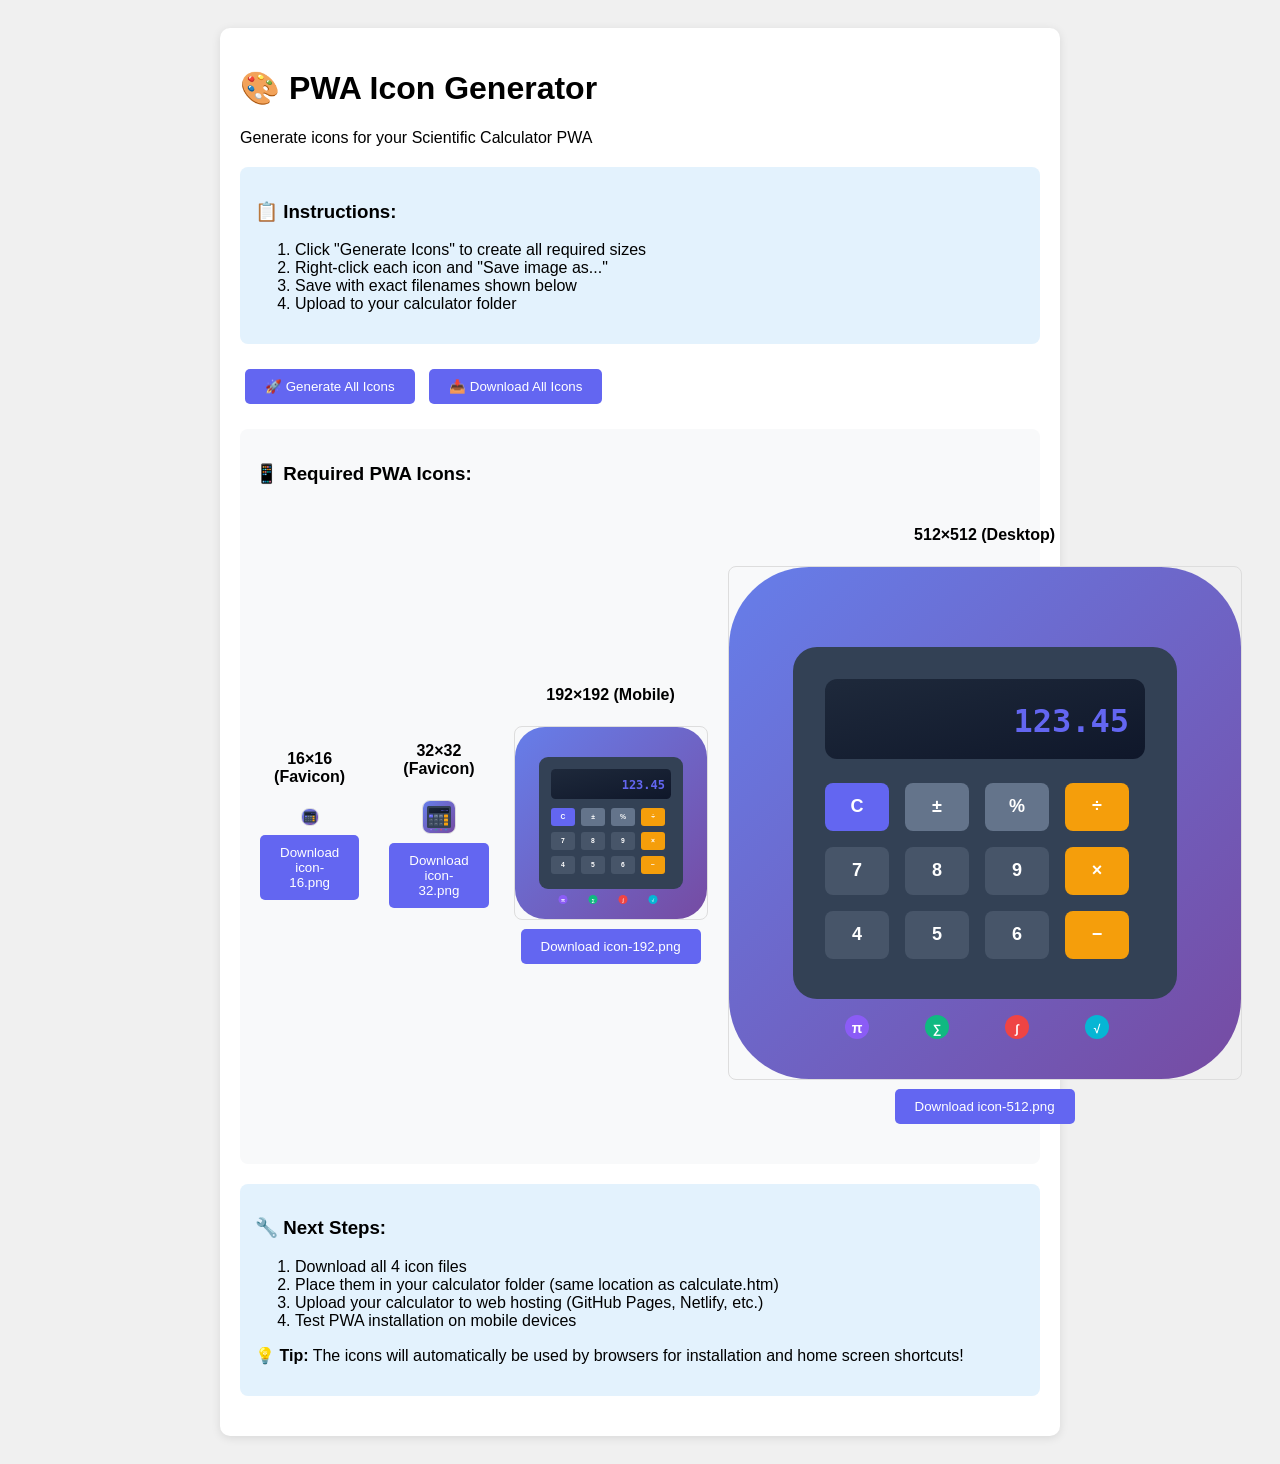
<file: generate-icons.html>
<!DOCTYPE html>
<html>
<head>
    <title>Icon Generator</title>
    <style>
        body {
            font-family: Arial, sans-serif;
            padding: 20px;
            background: #f0f0f0;
        }
        .container {
            max-width: 800px;
            margin: 0 auto;
            background: white;
            padding: 20px;
            border-radius: 10px;
            box-shadow: 0 2px 10px rgba(0,0,0,0.1);
        }
        .icon-preview {
            display: flex;
            gap: 20px;
            margin: 20px 0;
            align-items: center;
        }
        .icon-size {
            text-align: center;
        }
        canvas {
            border: 1px solid #ddd;
            border-radius: 8px;
        }
        button {
            background: #6366f1;
            color: white;
            border: none;
            padding: 10px 20px;
            border-radius: 5px;
            cursor: pointer;
            margin: 5px;
        }
        button:hover {
            background: #4f46e5;
        }
        .download-section {
            background: #f8f9fa;
            padding: 15px;
            border-radius: 8px;
            margin: 20px 0;
        }
        .instructions {
            background: #e3f2fd;
            padding: 15px;
            border-radius: 8px;
            margin: 20px 0;
        }
    </style>
</head>
<body>
    <div class="container">
        <h1>🎨 PWA Icon Generator</h1>
        <p>Generate icons for your Scientific Calculator PWA</p>
        
        <div class="instructions">
            <h3>📋 Instructions:</h3>
            <ol>
                <li>Click "Generate Icons" to create all required sizes</li>
                <li>Right-click each icon and "Save image as..."</li>
                <li>Save with exact filenames shown below</li>
                <li>Upload to your calculator folder</li>
            </ol>
        </div>
        
        <button onclick="generateAllIcons()">🚀 Generate All Icons</button>
        <button onclick="downloadAllIcons()">📥 Download All Icons</button>
        
        <div class="download-section">
            <h3>📱 Required PWA Icons:</h3>
            <div class="icon-preview">
                <div class="icon-size">
                    <h4>16×16 (Favicon)</h4>
                    <canvas id="icon16" width="16" height="16"></canvas>
                    <br><button onclick="downloadIcon('icon16', 'icon-16.png')">Download icon-16.png</button>
                </div>
                <div class="icon-size">
                    <h4>32×32 (Favicon)</h4>
                    <canvas id="icon32" width="32" height="32"></canvas>
                    <br><button onclick="downloadIcon('icon32', 'icon-32.png')">Download icon-32.png</button>
                </div>
                <div class="icon-size">
                    <h4>192×192 (Mobile)</h4>
                    <canvas id="icon192" width="192" height="192"></canvas>
                    <br><button onclick="downloadIcon('icon192', 'icon-192.png')">Download icon-192.png</button>
                </div>
                <div class="icon-size">
                    <h4>512×512 (Desktop)</h4>
                    <canvas id="icon512" width="512" height="512"></canvas>
                    <br><button onclick="downloadIcon('icon512', 'icon-512.png')">Download icon-512.png</button>
                </div>
            </div>
        </div>
        
        <div class="instructions">
            <h3>🔧 Next Steps:</h3>
            <ol>
                <li>Download all 4 icon files</li>
                <li>Place them in your calculator folder (same location as calculate.htm)</li>
                <li>Upload your calculator to web hosting (GitHub Pages, Netlify, etc.)</li>
                <li>Test PWA installation on mobile devices</li>
            </ol>
            <p><strong>💡 Tip:</strong> The icons will automatically be used by browsers for installation and home screen shortcuts!</p>
        </div>
    </div>

    <script>
        // SVG content for the calculator icon
        const svgContent = `
        <svg width="512" height="512" viewBox="0 0 512 512" xmlns="http://www.w3.org/2000/svg">
          <defs>
            <linearGradient id="bgGradient" x1="0%" y1="0%" x2="100%" y2="100%">
              <stop offset="0%" style="stop-color:#667eea;stop-opacity:1" />
              <stop offset="100%" style="stop-color:#764ba2;stop-opacity:1" />
            </linearGradient>
            <linearGradient id="screenGradient" x1="0%" y1="0%" x2="100%" y2="100%">
              <stop offset="0%" style="stop-color:#1e293b;stop-opacity:1" />
              <stop offset="100%" style="stop-color:#0f172a;stop-opacity:1" />
            </linearGradient>
          </defs>
          
          <rect width="512" height="512" rx="80" fill="url(#bgGradient)"/>
          <rect x="64" y="80" width="384" height="352" rx="24" fill="#334155"/>
          <rect x="96" y="112" width="320" height="80" rx="12" fill="url(#screenGradient)"/>
          <text x="400" y="165" font-family="monospace" font-size="32" font-weight="bold" fill="#6366f1" text-anchor="end">123.45</text>
          
          <rect x="96" y="216" width="64" height="48" rx="8" fill="#6366f1"/>
          <text x="128" y="245" font-family="Arial" font-size="18" font-weight="bold" fill="white" text-anchor="middle">C</text>
          
          <rect x="176" y="216" width="64" height="48" rx="8" fill="#64748b"/>
          <text x="208" y="245" font-family="Arial" font-size="18" font-weight="bold" fill="white" text-anchor="middle">±</text>
          
          <rect x="256" y="216" width="64" height="48" rx="8" fill="#64748b"/>
          <text x="288" y="245" font-family="Arial" font-size="18" font-weight="bold" fill="white" text-anchor="middle">%</text>
          
          <rect x="336" y="216" width="64" height="48" rx="8" fill="#f59e0b"/>
          <text x="368" y="245" font-family="Arial" font-size="18" font-weight="bold" fill="white" text-anchor="middle">÷</text>
          
          <rect x="96" y="280" width="64" height="48" rx="8" fill="#475569"/>
          <text x="128" y="309" font-family="Arial" font-size="18" font-weight="bold" fill="white" text-anchor="middle">7</text>
          
          <rect x="176" y="280" width="64" height="48" rx="8" fill="#475569"/>
          <text x="208" y="309" font-family="Arial" font-size="18" font-weight="bold" fill="white" text-anchor="middle">8</text>
          
          <rect x="256" y="280" width="64" height="48" rx="8" fill="#475569"/>
          <text x="288" y="309" font-family="Arial" font-size="18" font-weight="bold" fill="white" text-anchor="middle">9</text>
          
          <rect x="336" y="280" width="64" height="48" rx="8" fill="#f59e0b"/>
          <text x="368" y="309" font-family="Arial" font-size="18" font-weight="bold" fill="white" text-anchor="middle">×</text>
          
          <rect x="96" y="344" width="64" height="48" rx="8" fill="#475569"/>
          <text x="128" y="373" font-family="Arial" font-size="18" font-weight="bold" fill="white" text-anchor="middle">4</text>
          
          <rect x="176" y="344" width="64" height="48" rx="8" fill="#475569"/>
          <text x="208" y="373" font-family="Arial" font-size="18" font-weight="bold" fill="white" text-anchor="middle">5</text>
          
          <rect x="256" y="344" width="64" height="48" rx="8" fill="#475569"/>
          <text x="288" y="373" font-family="Arial" font-size="18" font-weight="bold" fill="white" text-anchor="middle">6</text>
          
          <rect x="336" y="344" width="64" height="48" rx="8" fill="#f59e0b"/>
          <text x="368" y="373" font-family="Arial" font-size="18" font-weight="bold" fill="white" text-anchor="middle">−</text>
          
          <circle cx="128" cy="460" r="12" fill="#8b5cf6"/>
          <text x="128" y="466" font-family="Arial" font-size="14" font-weight="bold" fill="white" text-anchor="middle">π</text>
          
          <circle cx="208" cy="460" r="12" fill="#10b981"/>
          <text x="208" y="466" font-family="Arial" font-size="12" font-weight="bold" fill="white" text-anchor="middle">∑</text>
          
          <circle cx="288" cy="460" r="12" fill="#ef4444"/>
          <text x="288" y="466" font-family="Arial" font-size="12" font-weight="bold" fill="white" text-anchor="middle">∫</text>
          
          <circle cx="368" cy="460" r="12" fill="#06b6d4"/>
          <text x="368" y="466" font-family="Arial" font-size="12" font-weight="bold" fill="white" text-anchor="middle">√</text>
        </svg>`;

        function generateIcon(size, canvasId) {
            const canvas = document.getElementById(canvasId);
            const ctx = canvas.getContext('2d');
            
            // Create an image from SVG
            const img = new Image();
            const svgBlob = new Blob([svgContent], {type: 'image/svg+xml'});
            const url = URL.createObjectURL(svgBlob);
            
            img.onload = function() {
                ctx.clearRect(0, 0, size, size);
                ctx.drawImage(img, 0, 0, size, size);
                URL.revokeObjectURL(url);
            };
            
            img.src = url;
        }

        function generateAllIcons() {
            generateIcon(16, 'icon16');
            generateIcon(32, 'icon32');
            generateIcon(192, 'icon192');
            generateIcon(512, 'icon512');
            
            setTimeout(() => {
                alert('✅ All icons generated! Right-click each icon to save, or use the download buttons.');
            }, 1000);
        }

        function downloadIcon(canvasId, filename) {
            const canvas = document.getElementById(canvasId);
            const link = document.createElement('a');
            link.download = filename;
            link.href = canvas.toDataURL('image/png');
            link.click();
        }

        function downloadAllIcons() {
            setTimeout(() => downloadIcon('icon16', 'icon-16.png'), 100);
            setTimeout(() => downloadIcon('icon32', 'icon-32.png'), 200);
            setTimeout(() => downloadIcon('icon192', 'icon-192.png'), 300);
            setTimeout(() => downloadIcon('icon512', 'icon-512.png'), 400);
            
            alert('📥 Downloading all icons! Check your downloads folder.');
        }

        // Generate icons on page load
        window.addEventListener('load', () => {
            setTimeout(generateAllIcons, 500);
        });
    </script>
</body>
</html>
</file>
